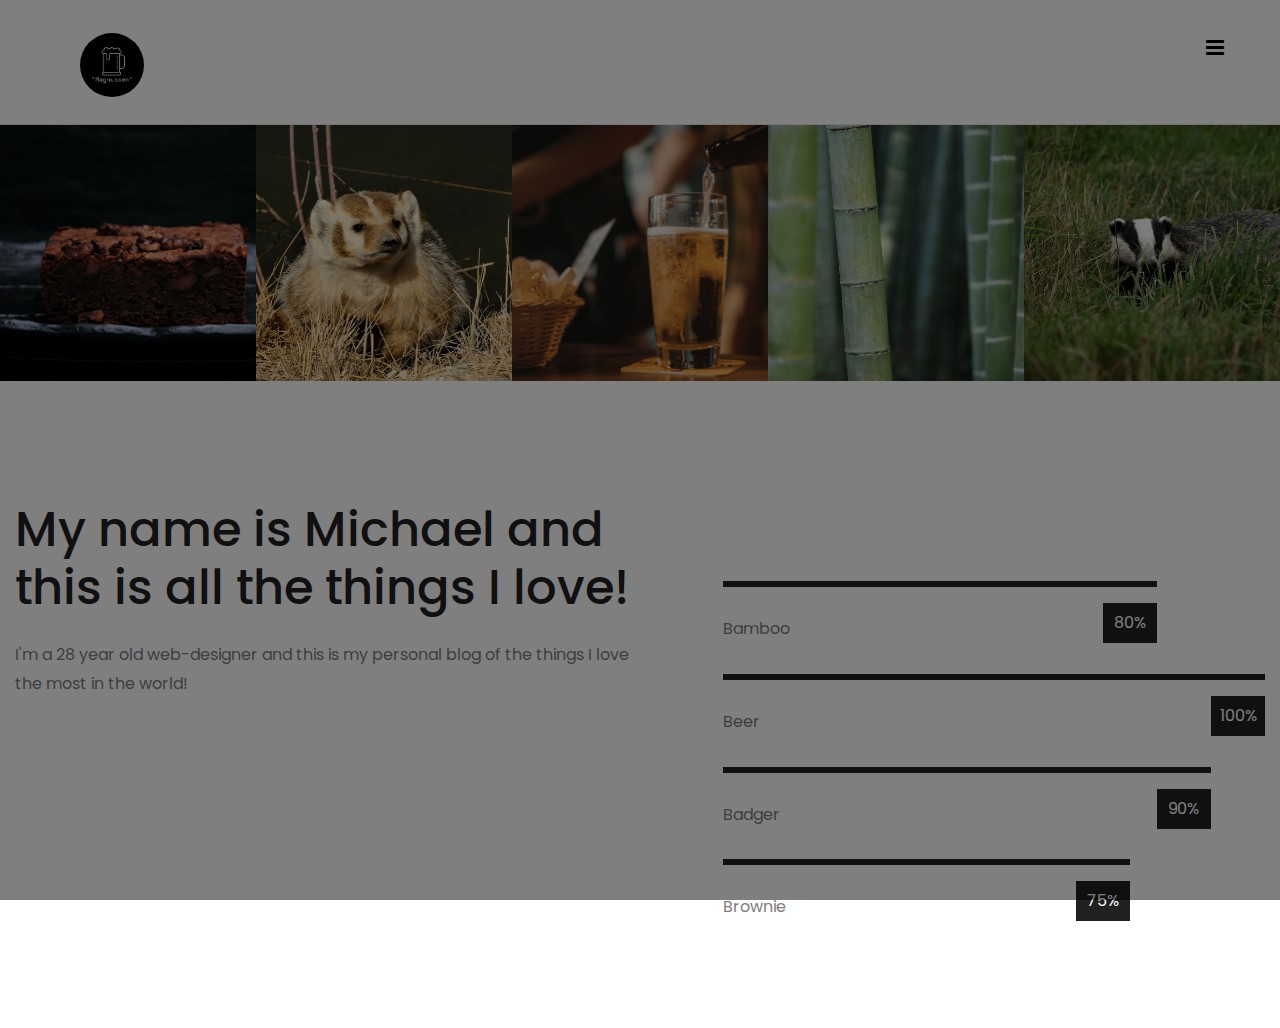
<file: index.html>
<!DOCTYPE html>
<html lang="en">
<head>
  <title>Michael's Life</title>
	<meta charset="UTF-8">
	<meta name="description" content="Michael Blog">
	<meta name="keywords" content="michael, html">
	<meta name="viewport" content="width=device-width, initial-scale=1.0">

	<!-- Favicon -->
	<link href="img/favicon.ico" rel="shortcut icon"/>

	<!-- Google font -->
	<link href="https://fonts.googleapis.com/css?family=Poppins:300,300i,400,400i,500,500i,600,600i,700,700i&display=swap" rel="stylesheet">

	<!-- Stylesheets -->
	<link rel="stylesheet" href="css/bootstrap.min.css"/>
	<link rel="stylesheet" href="css/font-awesome.min.css"/>
	<link rel="stylesheet" href="css/magnific-popup.css"/>
	<link rel="stylesheet" href="css/slicknav.min.css"/>
	<link rel="stylesheet" href="css/owl.carousel.min.css"/>

	<!-- Main Stylesheets -->
	<link rel="stylesheet" href="css/style.css"/>


	<!--[if lt IE 9]>
		<script src="https://oss.maxcdn.com/html5shiv/3.7.2/html5shiv.min.js"></script>
		<script src="https://oss.maxcdn.com/respond/1.4.2/respond.min.js"></script>
	<![endif]-->

</head>

<!-- Header section  -->
<header class="header-section hs-bd">
  <a href="index.php" class="site-logo">
    <img src='img/logo.png' alt='logo'>
  </a>
  <div class="header-controls">
    <button class="nav-switch-btn"><i class="fa fa-bars"></i></button>
  </div>
  <ul class="main-menu">
    <li><a href="index.html">Home</a></li>
    <li><a href="blog.html">Blog</a></li>
  </ul>
</header>
<div class="clearfix"></div>
<!-- Header section end  -->


<body>
	<!-- Page Preloder -->
	<div id="preloder">
		<div class="loader"></div>
	</div>

	<!-- Hero section  -->
	<div class="hero-section">
		<div class="hero-slider owl-carousel">
			<div class="hero-item portfolio-item set-bg" data-setbg="img/galery/1.png">
			</div>
			<div class="hero-item portfolio-item set-bg" data-setbg="img/galery/2.png">
			</div>
			<div class="hero-item portfolio-item set-bg" data-setbg="img/galery/3.png">
			</div>
			<div class="hero-item portfolio-item set-bg" data-setbg="img/galery/4.png">
			</div>
			<div class="hero-item portfolio-item set-bg" data-setbg="img/galery/5.png">
			</div>
			<div class="hero-item portfolio-item set-bg" data-setbg="img/galery/6.png">
			</div>
			<div class="hero-item portfolio-item set-bg" data-setbg="img/galery/7.png">
			</div>
		</div>
	</div>
	<!-- Hero section end  -->

	<!-- Intro section   -->
	<section class="intro-section">
		<div class="intro-warp">
			<div class="container-fluid">
				<div class="row">
					<div class="col-xl-6 col-lg-7 p-0">
						<div class="intro-text">
							<h2>My name is Michael and this is all the things I love!</h2>
							<p>I'm a 28 year old web-designer and this is my personal blog of the things I love the most in the world!</p>
						</div>
					</div>
					<div class="col-xl-6 col-lg-5 p-0">
						<div class="skill-warp">
							<div class="single-progress-item">
								<div class="progress-bar-style" data-progress="80"></div>
								<p>Bamboo</p>
							</div>
							<div class="single-progress-item">
								<div class="progress-bar-style" data-progress="100"></div>
								<p>Beer</p>
							</div>
							<div class="single-progress-item">
								<div class="progress-bar-style" data-progress="90"></div>
								<p>Badger</p>
							</div>
							<div class="single-progress-item">
								<div class="progress-bar-style" data-progress="75"></div>
								<p>Brownie</p>
							</div>
						</div>
					</div>
				</div>
			</div>
		</div>
	</section>
	<!-- Intro section end  -->

	<!--====== Javascripts & Jquery ======-->
	<script src="js/jquery-3.2.1.min.js"></script>
	<script src="js/bootstrap.min.js"></script>
	<script src="js/jquery.slicknav.min.js"></script>
	<script src="js/owl.carousel.min.js"></script>
	<script src="js/jquery.magnific-popup.min.js"></script>
	<script src="js/circle-progress.min.js"></script>
	<script src="js/mixitup.min.js"></script>
	<script src="js/instafeed.min.js"></script>
	<script src="js/masonry.pkgd.min.js"></script>
	<script src="js/main.js"></script>

	</body>
</html>
</file>
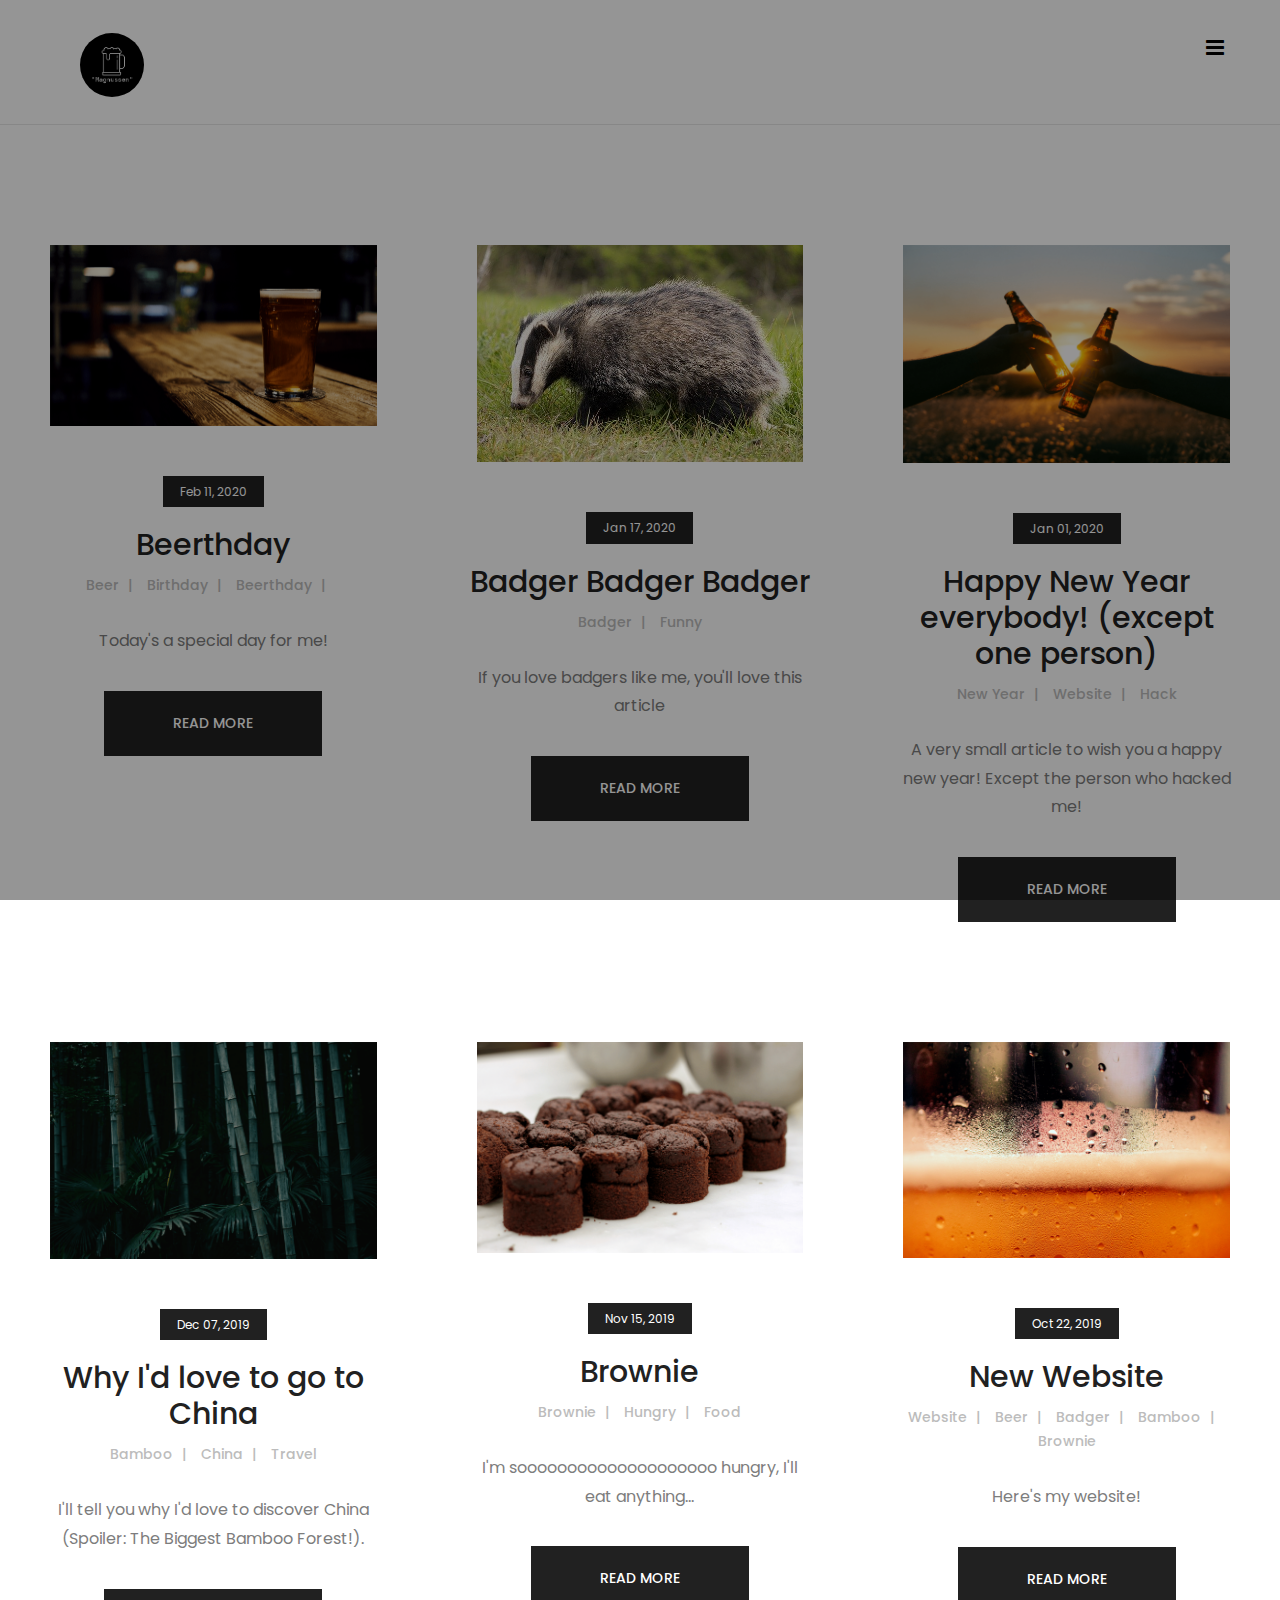
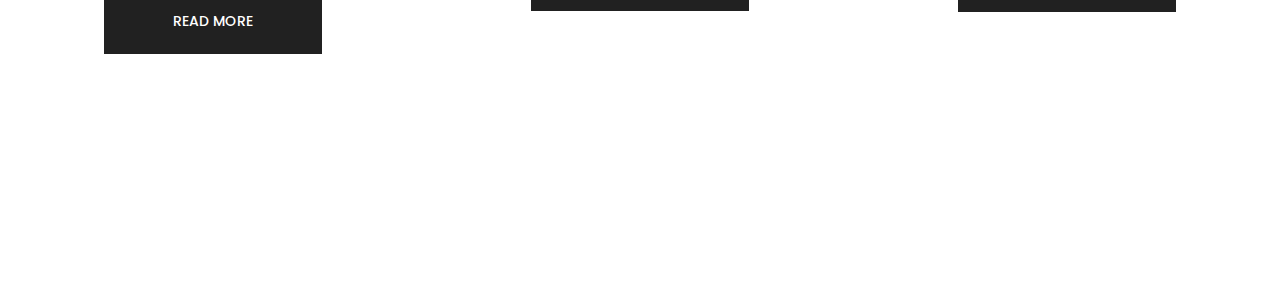
<file: blog.html>
<!DOCTYPE html>
<html lang="en">
<head>
	<title>Michael's Life</title>
	<meta charset="UTF-8">
	<meta name="description" content="Michael Blog">
	<meta name="keywords" content="michael, html">
	<meta name="viewport" content="width=device-width, initial-scale=1.0">

	<!-- Favicon -->
	<link href="img/favicon.ico" rel="shortcut icon"/>

	<!-- Google font -->
	<link href="https://fonts.googleapis.com/css?family=Poppins:300,300i,400,400i,500,500i,600,600i,700,700i&display=swap" rel="stylesheet">

	<!-- Stylesheets -->
	<link rel="stylesheet" href="css/bootstrap.min.css"/>
	<link rel="stylesheet" href="css/font-awesome.min.css"/>
	<link rel="stylesheet" href="css/magnific-popup.css"/>
	<link rel="stylesheet" href="css/slicknav.min.css"/>
	<link rel="stylesheet" href="css/owl.carousel.min.css"/>

	<!-- Main Stylesheets -->
	<link rel="stylesheet" href="css/style.css"/>


	<!--[if lt IE 9]>
		<script src="https://oss.maxcdn.com/html5shiv/3.7.2/html5shiv.min.js"></script>
		<script src="https://oss.maxcdn.com/respond/1.4.2/respond.min.js"></script>
	<![endif]-->

</head>
<body>
	<!-- Page Preloder -->
	<div id="preloder">
		<div class="loader"></div>
	</div>

	<!-- Header section  -->
	<header class="header-section hs-bd">
	  <a href="index.php" class="site-logo">
	    <img src='img/logo.png' alt='logo'>
	  </a>
	  <div class="header-controls">
	    <button class="nav-switch-btn"><i class="fa fa-bars"></i></button>
	  </div>
	  <ul class="main-menu">
	    <li><a href="index.html">Home</a></li>
	    <li><a href="blog.html">Blog</a></li>
	  </ul>
	</header>
	<div class="clearfix"></div>
	<!-- Header section end  -->

	<!-- Blog section  -->
	<section class="blog-section">
		<div class="blog-warp">
			<div class="row">
				<div class="col-lg-4 col-sm-6">
					<div class="blog-post">
						<img src="img/blog/1.png" alt="Beer">
						<div class="blog-date">Feb 11, 2020</div>
						<h3>Beerthday</h3>
						<div class="blog-cata">
							<span>Beer</span>
							<span>Birthday</span>
							<span>Beerthday</span>
							<span></span>
						</div>
						<p>Today's a special day for me!</p>
						<a href="blog.php?article=1" class="site-btn">Read more</a>
					</div>
				</div>
				<div class="col-lg-4 col-sm-6">
					<div class="blog-post">
						<img src="img/blog/2.png" alt="Badger">
						<div class="blog-date">Jan 17, 2020</div>
						<h3>Badger Badger Badger</h3>
						<div class="blog-cata">
							<span>Badger</span>
							<span>Funny</span>
						</div>
						<p>If you love badgers like me, you'll love this article</p>
						<a href="blog.php?article=2" class="site-btn">Read more</a>
					</div>
				</div>
				<div class="col-lg-4 col-sm-6">
					<div class="blog-post">
						<img src="img/blog/3.png" alt="Beer">
						<div class="blog-date">Jan 01, 2020</div>
						<h3>Happy New Year everybody! (except one person)</h3>
						<div class="blog-cata">
							<span>New Year</span>
							<span>Website</span>
							<span>Hack</span>
						</div>
						<p>A very small article to wish you a happy new year! Except the person who hacked me!</p>
						<a href="blog.php?article=3" class="site-btn">Read more</a>
					</div>
				</div>
				<div class="col-lg-4 col-sm-6">
					<div class="blog-post">
						<img src="img/blog/4.png" alt="Bamboo">
						<div class="blog-date">Dec 07, 2019</div>
						<h3>Why I'd love to go to China</h3>
						<div class="blog-cata">
							<span>Bamboo</span>
							<span>China</span>
							<span>Travel</span>
						</div>
						<p>I'll tell you why I'd love to discover China (Spoiler: The Biggest Bamboo Forest!).</p>
						<a href="blog.php?article=4" class="site-btn">Read more</a>
					</div>
				</div>
				<div class="col-lg-4 col-sm-6">
					<div class="blog-post">
						<img src="img/blog/5.png" alt="Brownie">
						<div class="blog-date">Nov 15, 2019</div>
						<h3>Brownie</h3>
						<div class="blog-cata">
							<span>Brownie</span>
							<span>Hungry</span>
							<span>Food</span>
						</div>
						<p>I'm soooooooooooooooooooo hungry, I'll eat anything...</p>
						<a href="blog.php?article=5" class="site-btn">Read more</a>
					</div>
				</div>
				<div class="col-lg-4 col-sm-6">
					<div class="blog-post">
						<img src="img/blog/6.png" alt="Website">
						<div class="blog-date">Oct 22, 2019</div>
						<h3>New Website</h3>
						<div class="blog-cata">
							<span>Website</span>
							<span>Beer</span>
							<span>Badger</span>
							<span>Bamboo</span>
							<span>Brownie</span>
						</div>
						<p>Here's my website!</p>
						<a href="blog.php?article=6" class="site-btn">Read more</a>
					</div>
				</div>
			</div>
		</div>
	</section>
	<!-- Blog section end  -->

	<!--====== Javascripts & Jquery ======-->
	<script src="js/jquery-3.2.1.min.js"></script>
	<script src="js/bootstrap.min.js"></script>
	<script src="js/jquery.slicknav.min.js"></script>
	<script src="js/owl.carousel.min.js"></script>
	<script src="js/jquery.magnific-popup.min.js"></script>
	<script src="js/circle-progress.min.js"></script>
	<script src="js/mixitup.min.js"></script>
	<script src="js/instafeed.min.js"></script>
	<script src="js/masonry.pkgd.min.js"></script>
	<script src="js/main.js"></script>

	</body>
</html>
</file>
<file: css/style.css>
/* =================================
------------------------------------
  	Template Name: Photographer
	Description: Photographer HTML Template
	Author: colorlib
	Author URI: https://www.colorlib.com/
	Version: 1.0
	Created: colorlib
 ------------------------------------
 ====================================*/



/*----------------------------------------*/
/* Template default CSS
/*----------------------------------------*/

html,
body {
	height: 100%;
	font-family: "Poppins", sans-serif;
	-webkit-font-smoothing: antialiased;
	font-smoothing: antialiased;
}

h1,
h2,
h3,
h4,
h5,
h6 {
	margin: 0;
	color: #212121;
	font-weight: 500;
}

h1 {
	font-size: 70px;
}

h2 {
	font-size: 36px;
}

h3 {
	font-size: 30px;
}

h4 {
	font-size: 24px;
}

h5 {
	font-size: 18px;
}

h6 {
	font-size: 16px;
}

p {
	font-size: 16px;
	color: #7d7d7d;
	line-height: 1.8;
}

img {
	max-width: 100%;
}

input:focus,
select:focus,
button:focus,
textarea:focus {
	outline: none;
}

a:hover,
a:focus {
	text-decoration: none;
	outline: none;
}

ul,
ol {
	padding: 0;
	margin: 0;
}

/*---------------------
  Helper CSS
-----------------------*/

.section-title {
	text-align: center;
}

.section-title h2 {
	font-size: 36px;
}

.set-bg {
	background-repeat: no-repeat;
	background-size: cover;
	background-position: top center;
}

.spad {
	padding-top: 105px;
	padding-bottom: 105px;
}

.text-white h1,
.text-white h2,
.text-white h3,
.text-white h4,
.text-white h5,
.text-white h6,
.text-white p,
.text-white span,
.text-white li,
.text-white a {
	color: #fff;
}

/*---------------------
  Commom elements
-----------------------*/

.elements-section {
	padding-top: 120px;
}

.element {
	margin-bottom: 100px;
}

.element:last-child {
	margin-bottom: 0;
}

.el-title {
	margin-bottom: 62px;
}

/* buttons */

.site-btn {
	display: inline-block;
	border: none;
	font-size: 14px;
	font-weight: 500;
	min-width: 218px;
	padding: 24px 47px;
	border-radius: 0;
	text-transform: uppercase;
	color: #fff;
	line-height: 1.2;
	cursor: pointer;
	text-align: center;
	background: #212121;
}

.site-btn:hover {
	color: #fff;
}

.site-btn.sb-line {
	color: #212121;
	background: transparent;
	padding: 22px 47px;
	border: 2px solid #212121;
}

.site-btn.sb-light-bg {
	background: #f3f3f3;
}

/* Preloder */

#preloder {
	position: fixed;
	width: 100%;
	height: 100%;
	top: 0;
	left: 0;
	z-index: 999999;
	background: #000;
}

.loader {
	width: 40px;
	height: 40px;
	position: absolute;
	top: 50%;
	left: 50%;
	margin-top: -13px;
	margin-left: -13px;
	border-radius: 60px;
	animation: loader 0.8s linear infinite;
	-webkit-animation: loader 0.8s linear infinite;
}

@keyframes loader {
	0% {
		-webkit-transform: rotate(0deg);
		transform: rotate(0deg);
		border: 4px solid #f44336;
		border-left-color: transparent;
	}
	50% {
		-webkit-transform: rotate(180deg);
		transform: rotate(180deg);
		border: 4px solid #673ab7;
		border-left-color: transparent;
	}
	100% {
		-webkit-transform: rotate(360deg);
		transform: rotate(360deg);
		border: 4px solid #f44336;
		border-left-color: transparent;
	}
}

@-webkit-keyframes loader {
	0% {
		-webkit-transform: rotate(0deg);
		border: 4px solid #f44336;
		border-left-color: transparent;
	}
	50% {
		-webkit-transform: rotate(180deg);
		border: 4px solid #673ab7;
		border-left-color: transparent;
	}
	100% {
		-webkit-transform: rotate(360deg);
		border: 4px solid #f44336;
		border-left-color: transparent;
	}
}

/* Accordion */

.accordion-area .panel {
	margin-bottom: 18px;
}

.accordion-area .panel-header {
	display: block;
	font-weight: 500;
	position: relative;
	border: 2px solid #212121;
	-webkit-transition: all 0.4s ease-out 0s;
	transition: all 0.4s ease-out 0s;
}

.accordion-area .panel-header.active .panel-link {
	color: #fff;
	background-color: #323232;
}

.accordion-area .panel-header.active .panel-link.collapsed {
	color: #323232;
	background-color: transparent;
}

.accordion-area .panel-link:after {
	content: "+";
	position: absolute;
	font-size: 18px;
	font-weight: 500;
	right: 25px;
	top: 50%;
	color: #000;
	line-height: 16px;
	margin-top: -8px;
	margin-left: -4px;
}

.accordion-area .panel-header.active .panel-link:after {
	content: "-";
	margin-top: -10px;
	color: #fff;
}

.accordion-area .panel-header.active .panel-link.collapsed:after {
	content: "+";
	color: #323232;
}

.accordion-area .panel-link {
	text-align: left;
	background-color: transparent;
	border: none;
	position: relative;
	width: 100%;
	padding: 23px 40px;
	padding-left: 30px;
	font-size: 14px;
	text-transform: uppercase;
	color: #212121;
	font-weight: 500;
	line-height: 1.3;
	cursor: pointer;
}

.accordion-area .panel-body p {
	margin-bottom: 0;
	padding-top: 20px;
}

.accordion-area .panel-body {
	padding: 0 5px;
}

/* Tab */

.tab-element .nav-tabs {
	border-bottom: none;
	margin-bottom: 25px;
}

.tab-element .nav-item {
	margin-right: 10px;
	margin-bottom: 10px;
}

.tab-element .nav-tabs .nav-link {
	border: 2px solid #212121;
	text-align: left;
	background-color: transparent;
	border-radius: 0;
	position: relative;
	width: 100%;
	padding: 23px 38px;
	font-size: 14px;
	text-transform: uppercase;
	color: #323232;
	font-weight: 500;
	line-height: 1.3;
	cursor: pointer;
}

.tab-element .nav-tabs .nav-item:last-child {
	margin-right: 0;
}

.tab-element .nav-tabs .nav-link.active {
	background: #212121;
	color: #fff;
}

.tab-element .tab-pane p {
	margin-bottom: 0;
	line-height: 1.9;
}

/* Circle progress */

.circle-progress {
	text-align: center;
	display: block;
	position: relative;
	margin-bottom: 30px;
}

.circle-progress canvas {
	-webkit-transform: rotate(90deg);
	transform: rotate(90deg);
}

.circle-progress .progress-info {
	position: absolute;
	width: 100%;
	top: 50%;
	margin-top: -30px;
}

.circle-progress .progress-info h2 {
	font-size: 36px;
	font-weight: 400;
}

.circle-progress .progress-info p {
	margin-bottom: 0;
	line-height: normal;
}

/* milestones */

.milestone {
	margin-bottom: 30px;
}

.milestone h2 {
	font-size: 60px;
	font-weight: 400;
	line-height: 1;
}

.milestone p {
	margin-bottom: 0;
}

.search-model {
	display: none;
	position: fixed;
	width: 100%;
	height: 100%;
	left: 0;
	top: 0;
	background: #000;
	z-index: 99999;
}

.search-model-form {
	padding: 0 15px;
}

.search-model-form input {
	width: 500px;
	font-size: 40px;
	border: none;
	border-bottom: 2px solid #333;
	background: none;
	color: #999;
}

.search-close-switch {
	position: absolute;
	width: 50px;
	height: 50px;
	background: #333;
	color: #fff;
	text-align: center;
	border-radius: 50%;
	padding-top: 6px;
	font-size: 26px;
	top: 30px;
	cursor: pointer;
	-webkit-transform: rotate(45deg);
	transform: rotate(45deg);
	font-weight: 300;
}

/* Image Popup */

.img-popup-warp .mfp-content,
.img-popup-warp.mfp-ready.mfp-removing .mfp-content {
	opacity: 0;
	-webkit-transform: scale(0.8);
	transform: scale(0.8);
	-webkit-transition: all 0.4s;
	transition: all 0.4s;
}

.img-popup-warp.mfp-ready .mfp-content {
	opacity: 1;
	-webkit-transform: scale(1);
	transform: scale(1);
}

/*------------------
  Header section
---------------------*/

.header-section {
	padding-top: 15px;
	padding-bottom: 27px;
	position: relative;
	z-index: 99;
}

.header-section.hs-bd {
	clear: both;
	border-bottom: 1px solid #e8e8e8;
}

.site-logo {
	display: inline-block;
	padding-top: 18px;
	padding-left: 80px;
}

.site-logo > img {
	border-radius: 50%;
	width: 4em;
	height: 4em;
}

.header-controls {
	float: right;
	padding: 16px 25px 0 50px;
}

.header-controls button {
	background: transparent;
	border: none;
	font-size: 19px;
}

.header-controls button.nav-switch-btn {
	font-size: 21px;
	margin-right: 25px;
}

.slicknav_menu {
	display: none;
}

.main-menu {
	list-style: none;
	float: right;
	display: none;
}

.main-menu li {
	display: inline-block;
	position: relative;
}

.main-menu li.search-mobile {
	display: none;
}

.main-menu li a {
	display: block;
	font-size: 13px;
	color: #121212;
	font-weight: 600;
	text-transform: uppercase;
	padding: 25px 0;
	margin-right: 45px;
}

.main-menu li .sub-menu {
	position: absolute;
	top: 100%;
	left: 0;
	width: 220px;
	background: #fff;
	visibility: hidden;
	opacity: 0;
	margin-top: 50px;
	padding: 10px 0 5px;
	-webkit-box-shadow: 0 15px 50px 1px rgba(0, 0, 0, 0.13);
	box-shadow: 0 15px 50px 1px rgba(0, 0, 0, 0.13);
	-webkit-transition: all 0.4s;
	transition: all 0.4s;
}

.main-menu li .sub-menu li {
	display: block;
}

.main-menu li .sub-menu li a {
	padding: 10px 15px;
	text-transform: none;
}

.main-menu li:hover .sub-menu {
	visibility: visible;
	opacity: 1;
	margin-top: 0;
}

.search-mobile button {
	background: transparent;
	border: none;
	color: #fff;
	padding: 15px;
}

/*------------------
  Hero section
---------------------*/

.hero-section {
	clear: both;
	position: relative;
}

.hero-item {
	height: 278px;
	position: relative;
}

.hero-item:hover .hero-link {
	opacity: 1;
}

.hero-item:hover .hero-link h2 {
	top: 0;
}

.hero-link {
	position: absolute;
	width: 100%;
	height: 100%;
	top: 0;
	left: 0;
	background: #060606;
	display: -webkit-box;
	display: -ms-flexbox;
	display: flex;
	-webkit-box-align: center;
	-ms-flex-align: center;
	align-items: center;
	-webkit-box-pack: center;
	-ms-flex-pack: center;
	justify-content: center;
	padding: 0 30px;
	overflow: hidden;
	opacity: 0;
	-webkit-transition: all 0.3s;
	transition: all 0.3s;
}

.hero-link h2 {
	color: #fff;
	line-height: 1.5;
	position: relative;
	top: 50px;
	-webkit-transition: all 0.5s;
	transition: all 0.5s;
}

.hero-social-links {
	position: absolute;
	width: 110px;
	bottom: 0;
	right: 0;
	z-index: 9;
	background: #fff;
	text-align: center;
	padding: 40px 0;
}

.hero-social-links a {
	display: block;
	padding: 16px 0;
	font-size: 16px;
	color: #121212;
}

/* ----------------
  Intro section
---------------------*/

.intro-section {
	padding: 120px 15px 90px;
}

.intro-warp {
	max-width: 1780px;
	width: 100%;
	margin: 0 auto;
}

.intro-text h2 {
	font-size: 48px;
	margin-bottom: 25px;
}

.intro-text p {
	margin-bottom: 45px;
}

.sp-link {
	display: inline-block;
	font-weight: 500;
	font-size: 16px;
	color: #212121;
	border-bottom: 3px solid #212121;
	padding-right: 15px;
}

.sp-link:hover {
	color: #212121;
}

.skill-warp {
	padding-left: 83px;
	padding-top: 80px;
}

.single-progress-item {
	margin-bottom: 30px;
	position: relative;
}

.single-progress-item:last-child {
	margin-bottom: 0;
}

.single-progress-item p {
	padding-top: 28px;
}

.progress-bar-style {
	display: block;
	height: 6px;
	position: relative;
	width: 100%;
}

.progress-bar-style .bar-inner {
	position: absolute;
	height: 100%;
	left: 0;
	top: 0;
	background: #212121;
}

.progress-bar-style .bar-inner span {
	position: absolute;
	width: 54px;
	height: 40px;
	right: 0;
	top: 22px;
	padding-top: 8px;
	color: #fff;
	font-weight: 400;
	text-align: center;
	background: #212121;
}

/*------------------
  Footer section
---------------------*/

.footer-section {
	background: #212121;
	padding: 19px 40px;
}

.copyright {
	color: #fff;
	font-size: 11px;
	font-weight: 500;
	padding: 4px 0;
}

.footer-social-links {
	text-align: right;
}

.footer-social-links a {
	display: inline-block;
	color: #fff;
	font-size: 17px;
	margin-left: 40px;
}

/*------------------
====================
  Other Page
====================
--------------------*/

/*------------------
  About page
---------------------*/

.about-bg {
	height: 100%;
}

.about-text {
	padding: 100px 57px;
}

.about-text h2 {
	font-size: 48px;
	margin-bottom: 30px;
}

.about-text h4 {
	margin-bottom: 20px;
}

.about-text p {
	margin-bottom: 45px;
}

.about-text .site-btn {
	margin-top: 20px;
}

.skill-section {
	padding-top: 60px;
	padding-bottom: 35px;
}

.services-section {
	padding: 117px 0;
}

.services-section .site-btn {
	min-width: 244px;
}

.services-section .services-item {
	padding-right: 20px;
	max-width: 440px;
}

.services-item {
	margin: 0 auto 70px;
}

.services-item img {
	margin-bottom: 30px;
}

.services-item h4 {
	margin-bottom: 20px;
}

.services-item p {
	margin-bottom: 0;
}

.instagram-section {
	border-top: 1px solid #e8e8e8;
	padding-top: 25px;
}

.instagram-section h6 {
	font-size: 14px;
	padding-left: 80px;
	padding-bottom: 25px;
}

/* ----------------
  Portfolio page 1
---------------------*/

.portfolio-section {
	padding-top: 120px;
}

.portfolio-filter {
	list-style: none;
	margin-bottom: 46px;
	padding: 0 15px;
}

.portfolio-filter li {
	display: inline-block;
	font-size: 14px;
	color: #212121;
	font-weight: 500;
	margin-right: 46px;
	text-transform: uppercase;
	cursor: pointer;
}

.portfolio-filter li:last-child {
	margin-right: 0;
}

.portfolio-item {
	min-height: 100%;
	display: block;
}

.portfolio-item.next-btn {
	background: #060606;
	display: -webkit-box;
	display: -ms-flexbox;
	display: flex;
	-webkit-box-pack: center;
	-ms-flex-pack: center;
	justify-content: center;
	-webkit-box-align: center;
	-ms-flex-align: center;
	align-items: center;
	cursor: pointer;
}

.portfolio-item.next-btn h2 {
	color: #fff;
	font-size: 41px;
}

/* ----------------
  Portfolio page 2
---------------------*/

.portfolio-2-section {
	padding-top: 120px;
	padding-bottom: 100px;
}

.portfolio-2-section .site-btn {
	margin-top: 80px;
}

.pf-2 {
	padding-left: 83px;
}

.portfolio-warp {
	padding: 0 19px;
}

.portfolio-box {
	margin-bottom: 35px;
	padding: 0 64px;
}

.portfolio-box h6 {
	padding-top: 30px;
}

.portfolio-box p {
	margin-bottom: 0;
}

/* ----------------
  Portfolio page 3
---------------------*/

.portfolio-3-section {
	padding-top: 120px;
	padding-bottom: 100px;
	overflow: hidden;
}

.portfolio-grid {
	max-width: 1756px;
	margin: 0 auto;
}

.portfolio-grid:after {
	content: "";
	display: block;
	clear: both;
}

.grid-sizer,
.grid-item {
	width: 25%;
}

.grid-item {
	float: left;
}

.grid-width-1 {
	width: 50%;
}

.grid-width-2 {
	width: 75%;
}

.grid-portfolio {
	padding: 0 15px;
	margin-bottom: 35px;
}

.grid-portfolio img {
	min-width: 100%;
}

.grid-portfolio h6 {
	padding-top: 30px;
}

.grid-portfolio p {
	margin-bottom: 0;
}

.load-more-warp {
	max-width: 1756px;
	padding-top: 70px;
	margin: 0 auto;
}

/* ----------------
  Blog section
---------------------*/

.blog-section {
	padding: 120px 0;
}

.blog-warp {
	max-width: 1386px;
	margin: 0 auto;
	padding-left: 15px;
	padding-right: 15px;
}

.blog-post {
	text-align: center;
	padding: 0 20px;
	margin-bottom: 120px;
}

.blog-post img {
	padding: 0 15px;
	margin-bottom: 50px;
}

.blog-post .blog-date {
	display: inline-block;
	font-size: 12px;
	line-height: 1.1;
	color: #fff;
	padding: 9px 17px;
	margin-bottom: 20px;
	background: #212121;
}

.blog-post h3 {
	margin-bottom: 10px;
}

.blog-post .blog-cata {
	margin-bottom: 30px;
}

.blog-post .blog-cata span {
	display: inline-block;
	font-size: 14px;
	color: #bcbcbc;
	font-weight: 500;
	padding-right: 13px;
	margin-right: 11px;
	position: relative;
}

.blog-post .blog-cata span:after {
	position: absolute;
	content: "|";
	right: 0;
	top: 0;
	font-size: 14px;
	color: #bcbcbc;
	font-weight: 500;
	margin-bottom: 10px;
}

.blog-post .blog-cata span:last-child {
	margin-right: 0;
	padding-right: 0;
}

.blog-post .blog-cata span:last-child:after {
	display: none;
}

.blog-post p {
	margin-bottom: 35px;
	padding: 0 11px;
}

.site-pagination {
	text-align: center;
}

.site-pagination a {
	display: inline-block;
	height: 42px;
	font-size: 14px;
	font-weight: 500;
	color: #888888;
	padding: 11px 5px;
}

.site-pagination a.current {
	color: #fff;
	background: #212121;
	padding: 11px 13px;
}

/* ----------------
  Contact page
---------------------*/

.map {
	height: 663px;
	position: relative;
}

.map iframe {
	position: absolute;
	width: 100%;
	height: 100%;
}

.contact-section {
	padding: 120px 0;
}

.contact-text h3 {
	margin-bottom: 30px;
}

.contact-text p {
	margin-bottom: 45px;
}

.contact-text ul {
	list-style: none;
}

.contact-text ul li {
	font-size: 14px;
	font-weight: 500;
	color: #212121;
	line-height: 1.9;
}

.contact-form {
	padding-top: 20px;
}

.contact-form input,
.contact-form textarea {
	width: 100%;
	font-size: 14px;
	font-weight: 500;
	color: #7d7d7d;
	border: none;
	border-bottom: 1px solid #b2b2b2;
	padding-bottom: 14px;
	margin-bottom: 20px;
	background: transparent;
}

.contact-form textarea {
	height: 165px;
	min-height: 165px;
	margin-bottom: 38px;
}

.text-msg::-webkit-input-placeholder {
	padding-top: 130px;
}

.text-msg::-moz-input-placeholder {
	padding-top: 130px;
}

.text-msg:-moz-input-placeholder {
	padding-top: 130px;
}

.text-msg:-ms-input-placeholder {
	padding-top: 130px;
}

/* ----------------
  Responsive
---------------------*/

@media (min-width: 1200px) {
	.container {
		max-width: 1176px;
	}
}

@media (max-width: 1270px) {
	.site-logo {
		padding-left: 30px;
	}
}

/* Medium screen : 992px. */

@media only screen and (min-width: 992px) and (max-width: 1199px) {
	.site-logo {
		padding-left: 15px;
	}
	.main-menu li a {
		margin-right: 15px;
	}
	.header-controls {
		padding: 16px 15px 0 20px;
	}
	.skill-warp {
		padding-left: 40px;
	}
	.portfolio-box {
		padding: 0 15px;
	}
	.pf-2 {
		padding-left: 35px;
	}
	.blog-post {
		padding: 0;
	}
	.blog-post img {
		padding: 0;
	}
}

/* Tablet :768px. */

@media only screen and (min-width: 768px) and (max-width: 991px) {
	.header-section {
		text-align: center;
		padding-bottom: 0;
	}
	.site-logo {
		padding-left: 15px;
	}
	.main-menu {
		float: none;
	}
	.main-menu li a {
		padding-top: 5px;
	}
	.main-menu li:last-child a {
		margin-right: 0;
	}
	.main-menu li .sub-menu {
		text-align: left;
	}
	.header-controls {
		float: none;
		padding: 20px 15px;
	}
	.skill-warp {
		padding-left: 0px;
	}
	.about-bg {
		height: 800px;
	}
	.portfolio-box {
		padding: 0 15px;
	}
	.pf-2 {
		padding-left: 35px;
	}
	.blog-post {
		padding: 0;
	}
	.blog-post img,
	.blog-post p {
		padding: 0;
	}
	.contact-text {
		margin-bottom: 50px;
	}
}

/* Large Mobile :480px. */

@media only screen and (max-width: 767px) {
	.header-section {
		text-align: center;
		padding-bottom: 0;
	}
	.site-logo {
		padding-left: 15px;
		margin-bottom: 20px;
	}
	.header-controls {
		display: none;
	}
	.main-menu {
		display: none !important;
	}
	.slicknav_menu {
		display: block;
		background: transparent;
	}
	.slicknav_btn {
		margin: 0 auto 20px;
		background: #081624;
		float: none;
		display: inline-block;
	}
	.slicknav_nav {
		background: #081624;
		text-align: left;
		padding: 8px 5px;
		margin-bottom: 15px;
	}
	.slicknav_nav a:hover,
	.slicknav_nav .slicknav_row:hover {
		background: #25394c;
		color: #fff;
	}
	.skill-warp {
		padding-left: 0px;
	}
	.about-bg {
		height: 600px;
	}
	.about-text {
		padding: 100px 20px;
	}
	.portfolio-box {
		padding: 0 15px;
	}
	.pf-2 {
		padding-left: 35px;
	}
	.grid-sizer,
	.grid-item {
		width: 50%;
	}
	.grid-width-1 {
		width: 50%;
	}
	.grid-width-2 {
		width: 100%;
	}
	.blog-post {
		padding: 0;
	}
	.blog-post img,
	.blog-post p {
		padding: 0;
	}
	.contact-text {
		margin-bottom: 50px;
	}
	.footer-social-links {
		text-align: center;
		padding-top: 20px;
	}
	.footer-social-links a:first-child {
		margin-left: 0;
	}
	.copyright {
		padding-top: 15px;
		text-align: center;
	}
	.search-model-form input {
		width: 100%;
	}
}

/* Small Mobile :320px. */

@media only screen and (max-width: 479px) {
	.about-bg {
		height: 400px;
	}
	.services-section .services-item {
		padding-right: 0px;
	}
	.portfolio-box {
		padding: 0;
	}
	.pf-2 {
		padding-left: 15px;
	}
	.portfolio-item.next-btn h2 {
		font-size: 24px;
	}
	.grid-sizer,
	.grid-item,
	.grid-width-2 {
		width: 100%;
	}
	.hero-social-links {
		position: relative;
		width: 100%;
		bottom: 0;
		right: 0;
		z-index: 9;
		background: #fff;
		text-align: center;
		padding: 30px 0;
		border-bottom: 1px solid #e8e8e8;
	}
	.hero-social-links a {
		display: inline-block;
		padding: 5px 10px;
	}
	.map {
		height: 400px;
	}
}
</file>
